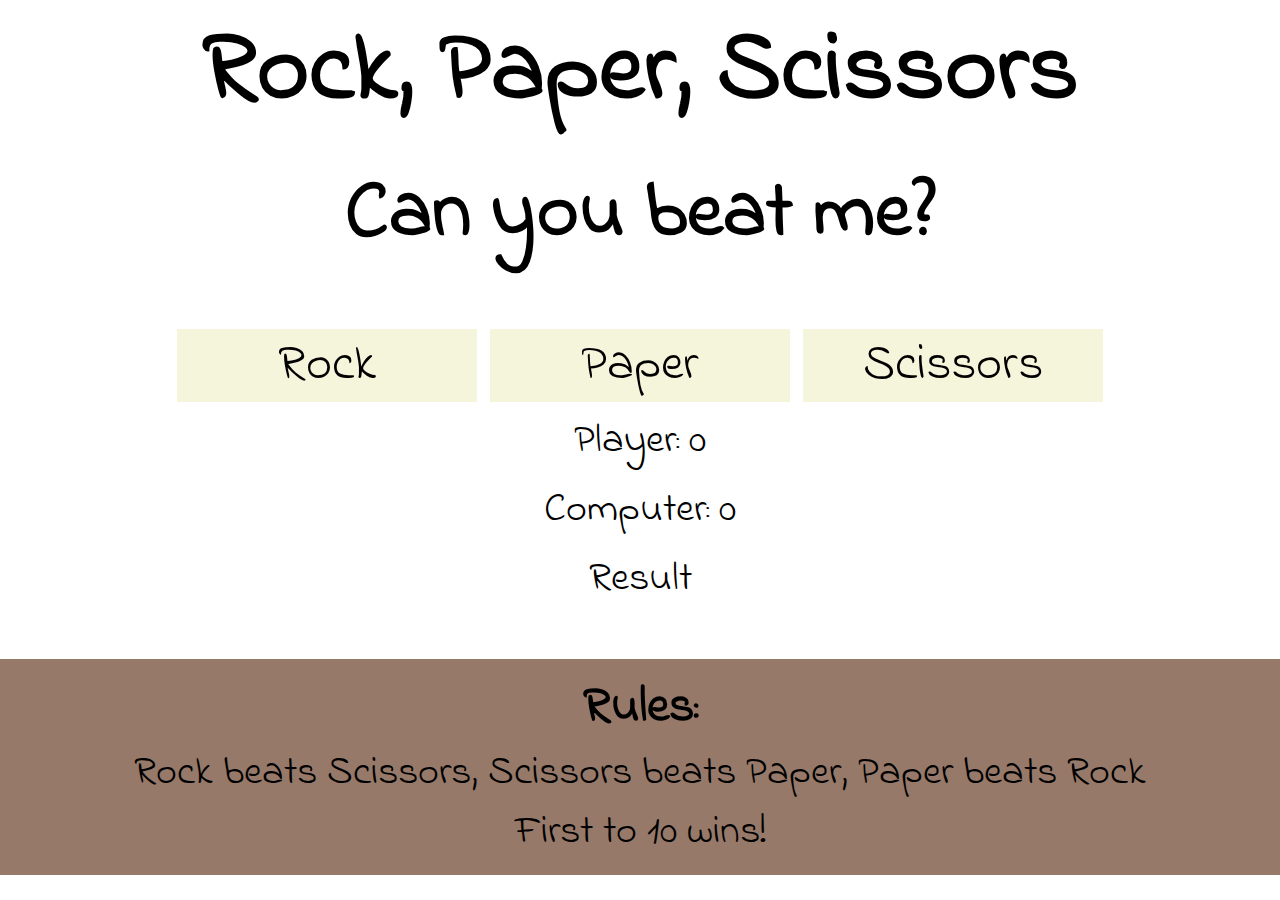
<file: index.html>
<!DOCTYPE html>
<html lang="en">

<head>
    <meta charset="UTF-8">
    <meta http-equiv="X-UA-Compatible" content="IE=edge">
    <meta name="viewport" content="width=device-width, initial-scale=1.0">
    <link rel="stylesheet" href="assets/css/style.css">

    <link rel="apple-touch-icon" sizes="180x180" href="/rock-paper-scissors/apple-touch-icon.png">
    <link rel="icon" type="image/png" sizes="32x32" href="/rock-paper-scissors/favicon-32x32.png">
    <link rel="icon" type="image/png" sizes="16x16" href="/rock-paper-scissors/favicon-16x16.png">
    <link rel="manifest" href="/rock-paper-scissors/site.webmanifest">
    
    <title>Rock Paper Scissors</title>
</head>

<body onload="rulesPopup()">
    <!--Title-->
    <h1 class="main-heading">Rock, Paper, Scissors</h1>

    <!--Heading which reads 'Can you beat me?'-->
    <h2 class="second-heading">Can you beat me?</h2>

    <!--Games zone which includes rock, paper, scissors buttons, score abd moves left-->


    <!--Rock paper scissors area and buttons for each-->
    <div class="rockpaperscissors">

        <button class="btn" id="rock">Rock</button>
        <button class="btn" id="paper">Paper</button>
        <button class="btn" id="scissors">Scissors</button>

    </div>


    <!--score counter area-->
    <div class="scorearea">

        <div class="score" id="playerScore"></div>
        <div class="score" id="computerScore"></div>
        <div class="score" id="scoreBoard">Result</div>

    </div>

    <!--Rules area-->
    <div class="rulesarea">
        <h2>Rules:</h2>
        <p>
            Rock beats Scissors, Scissors beats Paper, Paper beats Rock
            <br>
            First to 10 wins!
        </p>
    </div>


    <script src="assets/js/script.js"></script>
</body>

</html>
</file>
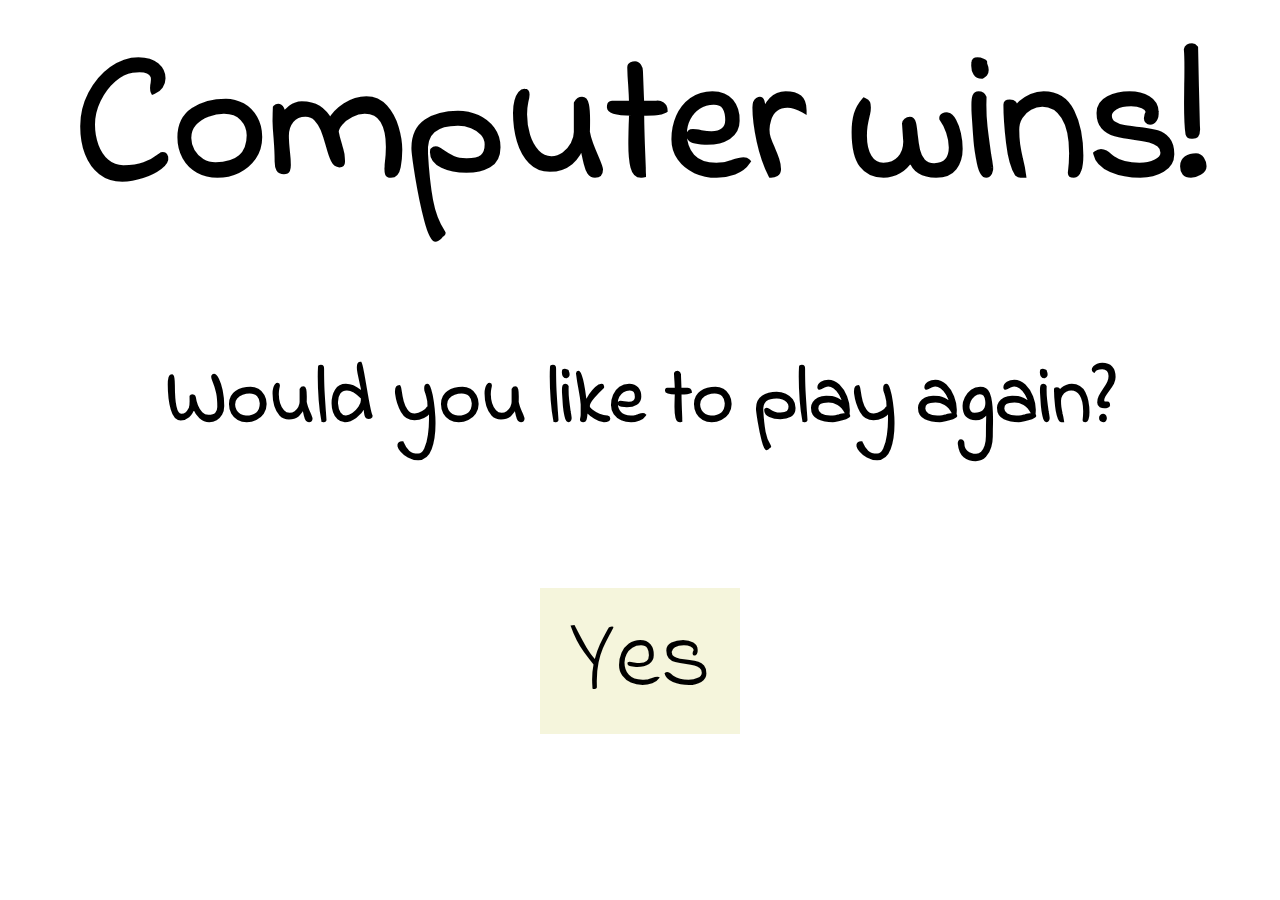
<file: computerwin.html>
<!DOCTYPE html>
<html lang="en">
<head>
    <meta charset="UTF-8">
    <meta http-equiv="X-UA-Compatible" content="IE=edge">
    <meta name="viewport" content="width=device-width, initial-scale=1.0">
    <link rel="stylesheet" href="assets/css/style.css">
    <title>Computer Wins!</title>
</head>
<body>
    <h1 class="winHeading">Computer wins!</h1>
    <h2 class="winSecondHeading">Would you like to play again?</h2>
    <button onclick="location.href='/rock-paper-scissors/index.html'" class="winButton">Yes</button>

    <script src="assets/js/script.js"></script>
</body>
</html>
</file>
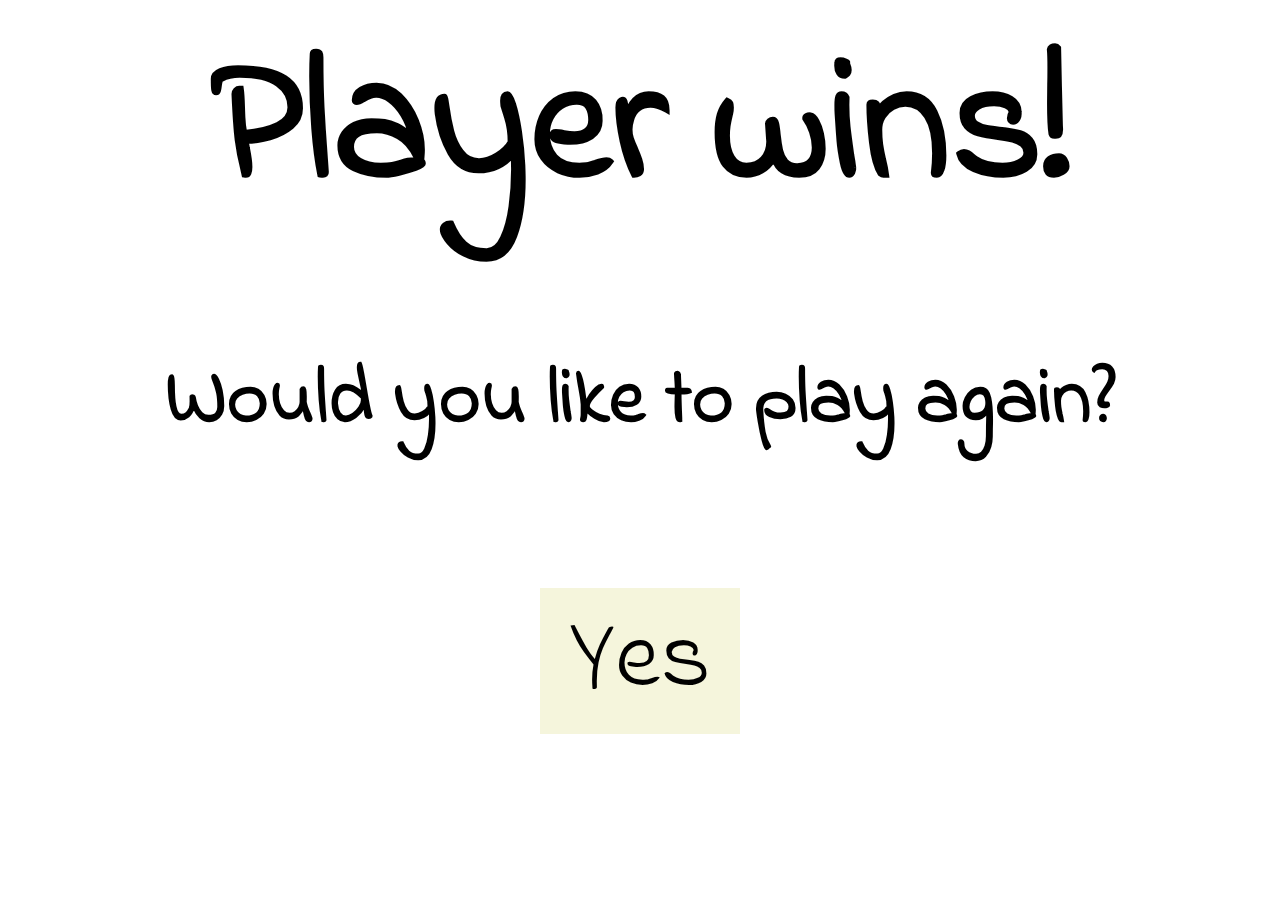
<file: playerwin.html>
<!DOCTYPE html>
<html lang="en">

<head>
    <meta charset="UTF-8">
    <meta http-equiv="X-UA-Compatible" content="IE=edge">
    <meta name="viewport" content="width=device-width, initial-scale=1.0">
    <link rel="stylesheet" href="assets/css/style.css">
    <title>Player Wins!</title>
</head>

<body>
    <h1 class="winHeading">Player wins!</h1>
    <h2 class="winSecondHeading">Would you like to play again?</h2>
    <button onclick="location.href='/rock-paper-scissors/index.html'" class="winButton">Yes</button>

    <script src="assets/js/script.js"></script>
</body>

</html>
</file>
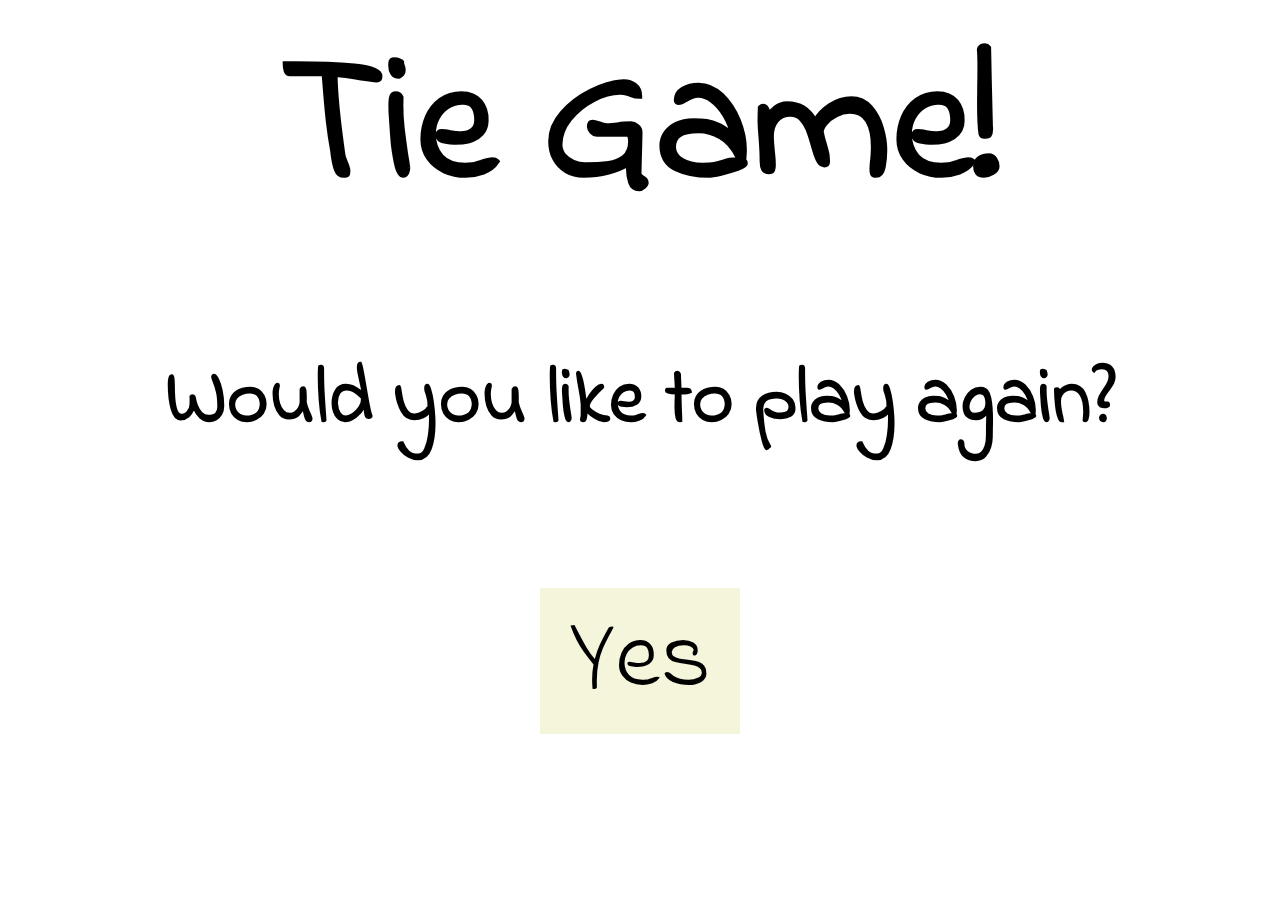
<file: tie.html>
<!DOCTYPE html>
<html lang="en">

<head>
    <meta charset="UTF-8">
    <meta http-equiv="X-UA-Compatible" content="IE=edge">
    <meta name="viewport" content="width=device-width, initial-scale=1.0">
    <link rel="stylesheet" href="assets/css/style.css">
    <title>Tie Game!</title>
</head>

<body>
    <h1 class="winHeading">Tie Game!</h1>
    <h2 class="winSecondHeading">Would you like to play again?</h2>
    <button onclick="location.href='/rock-paper-scissors/index.html'" class="winButton">Yes</button>

    <script src="assets/js/script.js"></script>
</body>

</html>
</file>
<file: assets/css/style.css>
@import url('https://fonts.googleapis.com/css2?family=Indie+Flower&display=swap');

/* Universal default code */
* {
    margin: 0;
    padding: 0;
    border: none;

}

/* Headings */
h1,
h2 {
    font-family: 'Indie Flower', cursive;
    color: black;

}

/* Body */
body {
    font-family: 'Indie Flower', cursive;

}

.main-heading {
    font-size: 100px;
    text-align: center;

}

.second-heading {
    margin-top: 10px;
    font-size: 80px;
    text-align: center;
}

/* Game section */

.rockpaperscissors {
    margin-top: 30px;
    padding-top: 2%;
    font-size: 50px;
    font-family: 'Indie Flower', cursive;
    width: 100%;
    text-align: center;
}

.btn {
    width: 300px;
    background-color: beige;
    font-size: 50px;
    font-family: 'Indie Flower', cursive;
}

.btn:hover {
    background-color: #967969;
}

/* Score area */

.score {
    margin-top: 10px;
    font-size: 40px;
    text-align: center;
    display: block;
}



/* rules area*/

.rulesarea {
    text-align: center;
    padding: 1%;
    background-color: #967969;
    margin-top: 50px;
}

.rulesarea h2 {
    font-size: 50px;

}

.rulesarea p {
    font-size: 40px;

}


/* Computer and player Wins webpages */

.winHeading {
    font-size: 180px;
    text-align: center;
    margin-bottom: 80px;
}

.winSecondHeading {
    font-size: 80px;
    text-align: center;
}

.winButton {
    width: 200px;
    margin: 0 auto;
    display: block;
    margin-top: 10%;
    background-color: beige;
    font-size: 100px;
    font-family: 'Indie Flower', cursive;

}

.winButton:hover {
    background-color: #967969;
}

/* 404 page */

.errorHeading {
    font-size: 200px;
    text-align: center;
}

.errorSecondHeading {
    margin-top: 30px;
    font-size: 80px;
    text-align: center;
}

.playButton {
    width: 200px;
    display: block;
    margin: 5px auto;
    margin-top: 10%;
    background-color: beige;
    font-size: 100px;
    font-family: 'Indie Flower', cursive;
}

.playButton:hover {
    background-color: #967969;
}


/* Media queries for Mobile */

@media (min-width: 320px) and (max-width: 768px) {

    /* Main site*/

    .main-heading {
        font-size: 50px;
    }

    .second-heading {
        font-size: 30px;
        margin: 0;
    }

    /* Game section */
    .rockpaperscissors {
        margin-top: 1px;
        padding-top: 1px;
    }


    .btn {
        font-size: 40px;
        display: block;
        margin: 5px auto;


    }

    .score {
        font-size: 35px;
    }


    /* rules area */

    .rulesarea p {
        font-size: 20px;

    }


    /* Player and computer wins webpages for mobile */

    .winHeading {
        font-size: 70px;
        margin-bottom: 50px;
    }

    .winSecondHeading {
        font-size: 40px;
        margin-bottom: 60px;
    }

    .winButton {
        width: 100%;
        margin: auto;
        font-size: 70px;
    }

    /* 404 page for mobile*/

    .errorHeading {
        font-size: 70px;
    }

    .errorSecondHeading {
        margin-top: 10%;
        font-size: 37px;
        text-align: center;
        margin-bottom: 60px;
    }

    .playButton {
        width: 100%;
        font-size: 80px;
    }


}

/* media queries for tablet view */
@media (min-width: 768px) and (max-width: 1081px) {

    .second-heading {
        margin-top: 1px;
        font-size: 80px;
        text-align: center;
    }

    /* Game section */

    .rockpaperscissors {
        margin-top: 1px;
        padding-top: 1px;

    }


    .btn {
        font-size: 50px;
        display: block;
        margin: 10px auto;

    }

    /* rules area*/


    .rulesarea p {
        font-size: 28px;

    }


    /* Computer and player Wins webpages for tablet */



    .winButton {
        width: 100%;

    }


    /* 404 page for tablet*/


    .playButton {
        width: 100%;


    }
}
</file>
